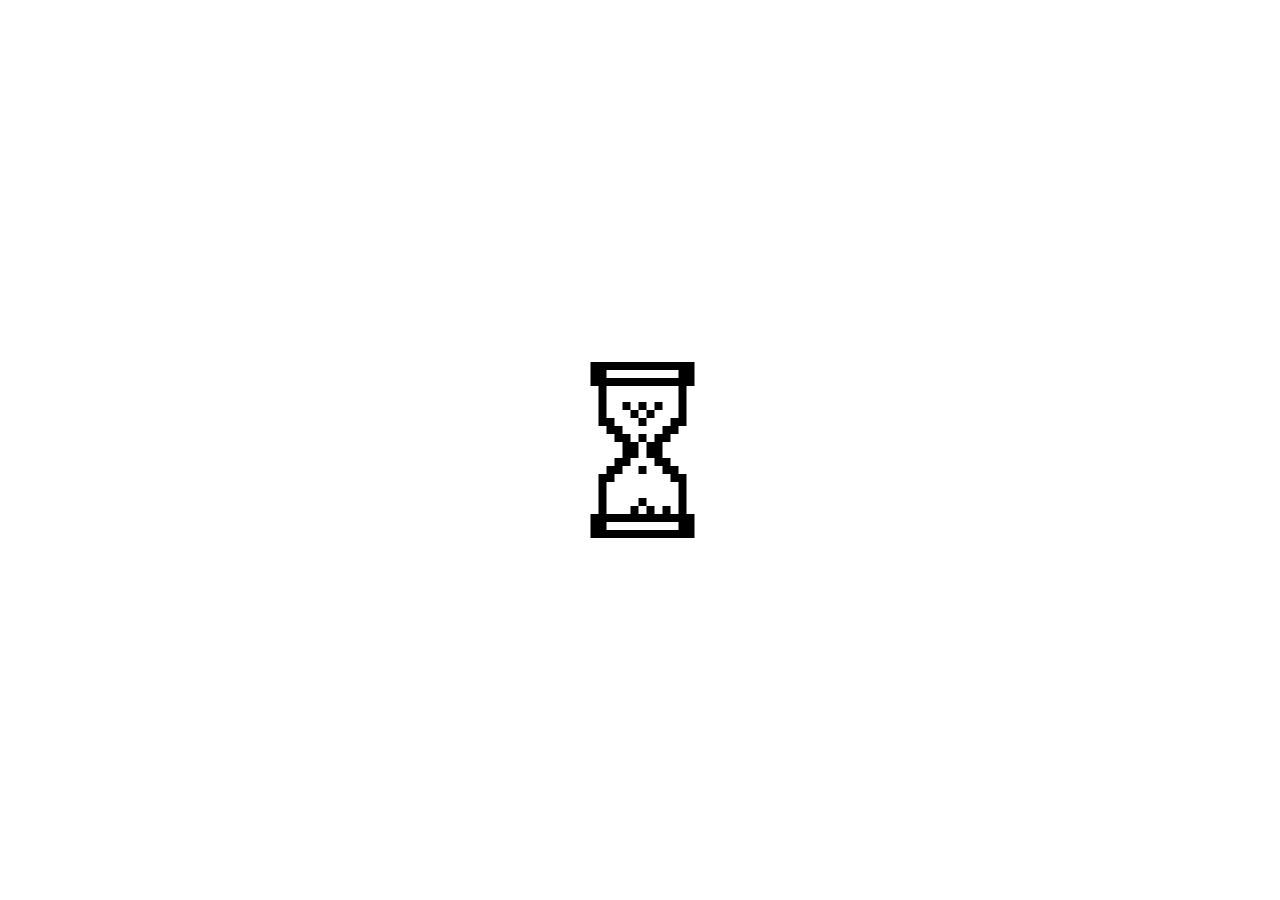
<file: index.html>
<!doctype html>
<html>
<head>
    <meta charset="utf-8">
    <meta name="viewport" content="width=device-width, initial-scale=1.0,maximum-scale=1.0, user-scalable=no">
    <title >Dino Jump Jump</title>
    <link rel="stylesheet" href="css/reset.css">
    <link rel="stylesheet" href="css/styles.css"> 
    <link rel="stylesheet" href="css/index.css">
    <link href="https://fonts.googleapis.com/css?family=Open+Sans" rel="stylesheet"> 
    <script src="https://www.WebRTC-Experiment.com/RecordRTC.js"></script>
</head>

<body id="t" class="offline">
    <div id="infoBox" style="display: none;">
        <p>Say Start to begin the game</p>
        <p>Say Jump to jump</p>
        <p>Say Again to restart the game</p>
    </div>
    <img src="assets/loader.gif" class="loader" id="loaderGif">
    <style>
        .real-time-interface {
            position: fixed;
            top: 0px;
            left: 0px;
            right: 0px;
        }
    </style>
    <div class="real-time-interface" style="display: none;">
        <p id="real-time-title" class="real-time-interface__title">Click start to begin recording!</p>
        <p id="button" class="real-time-interface__button">Start</p>
        <p id="message" class="real-time-interface__message"></p>
    </div>
    <script src="js/index.js"></script>
    <div id="messageBox" class="sendmessage" style="display: none;">
         <h1 class="welcomeText">Say Start to begin the game</h1>
         <div class="niokbutton" onclick="okbuttonsend()"></div>
    </div>
    <div id="main-frame-error" class="interstitial-wrapper" style="opacity: 0;">
        <div id="main-content">
            <div class="icon icon-offline" alt=""></div>
        </div>
        <div id="offline-resources">
            <img id="offline-resources-1x" src="assets/default_100_percent/100-offline-sprite.png">
            <img id="offline-resources-2x" src="assets/default_200_percent/200-offline-sprite.png">
            <template id="audio-resources">
                <audio id="offline-sound-press" src="[data-uri]"></audio>
                <audio id="offline-sound-hit" src="[data-uri]"></audio>
                <audio id="offline-sound-reached" src="[data-uri]"></audio>
            </template>
        </div>
    </div>
</body>

<script>
    document.onkeydown = function(evt) {
        evt = evt || window.event;
        if (evt.keyCode == 32) {
            var box = document.getElementById("messageBox");
            box.style.visibility="hidden";
        }
    };
    

</script>
    
</html>
</file>
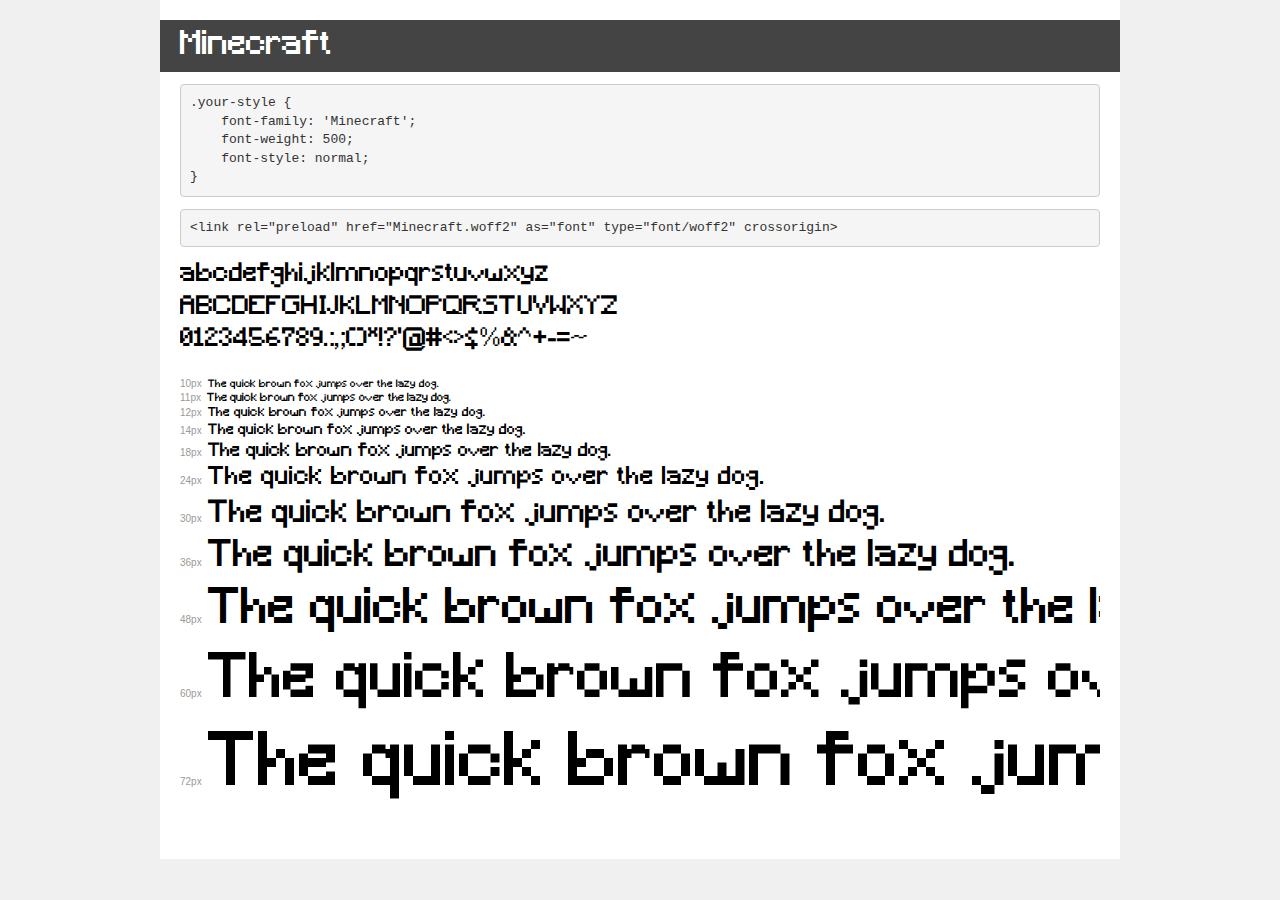
<file: assets/transfonter.org-20221209-133044/demo.html>
<!DOCTYPE html>
<html lang="en">
<head>
    <meta charset="utf-8">
    <meta http-equiv="X-UA-Compatible" content="IE=edge">
    <meta name="viewport" content="width=device-width, initial-scale=1">
    <meta name="robots" content="noindex, noarchive">
    <meta name="format-detection" content="telephone=no">
    <title>Transfonter demo</title>
    <link href="stylesheet.css" rel="stylesheet">
    <style>
        /*
        http://meyerweb.com/eric/tools/css/reset/
        v2.0 | 20110126
        License: none (public domain)
        */
        html, body, div, span, applet, object, iframe,
        h1, h2, h3, h4, h5, h6, p, blockquote, pre,
        a, abbr, acronym, address, big, cite, code,
        del, dfn, em, img, ins, kbd, q, s, samp,
        small, strike, strong, sub, sup, tt, var,
        b, u, i, center,
        dl, dt, dd, ol, ul, li,
        fieldset, form, label, legend,
        table, caption, tbody, tfoot, thead, tr, th, td,
        article, aside, canvas, details, embed,
        figure, figcaption, footer, header, hgroup,
        menu, nav, output, ruby, section, summary,
        time, mark, audio, video {
            margin: 0;
            padding: 0;
            border: 0;
            font-size: 100%;
            font: inherit;
            vertical-align: baseline;
        }
        /* HTML5 display-role reset for older browsers */
        article, aside, details, figcaption, figure,
        footer, header, hgroup, menu, nav, section {
            display: block;
        }
        body {
            line-height: 1;
        }
        ol, ul {
            list-style: none;
        }
        blockquote, q {
            quotes: none;
        }
        blockquote:before, blockquote:after,
        q:before, q:after {
            content: '';
            content: none;
        }
        table {
            border-collapse: collapse;
            border-spacing: 0;
        }
        /* demo styles */
        body {
            background: #f0f0f0;
            color: #000;
        }
        .page {
            background: #fff;
            width: 920px;
            margin: 0 auto;
            padding: 20px 20px 0 20px;
            overflow: hidden;
        }
        .font-container {
            overflow-x: auto;
            overflow-y: hidden;
            margin-bottom: 40px;
            line-height: 1.3;
            white-space: nowrap;
            padding-bottom: 5px;
        }
        h1 {
            position: relative;
            background: #444;
            font-size: 32px;
            color: #fff;
            padding: 10px 20px;
            margin: 0 -20px 12px -20px;
        }
        .letters {
            font-size: 25px;
            margin-bottom: 20px;
        }
        .s10:before {
            content: '10px';
        }
        .s11:before {
            content: '11px';
        }
        .s12:before {
            content: '12px';
        }
        .s14:before {
            content: '14px';
        }
        .s18:before {
            content: '18px';
        }
        .s24:before {
            content: '24px';
        }
        .s30:before {
            content: '30px';
        }
        .s36:before {
            content: '36px';
        }
        .s48:before {
            content: '48px';
        }
        .s60:before {
            content: '60px';
        }
        .s72:before {
            content: '72px';
        }
        .s10:before, .s11:before, .s12:before, .s14:before,
        .s18:before, .s24:before, .s30:before, .s36:before,
        .s48:before, .s60:before, .s72:before {
            font-family: Arial, sans-serif;
            font-size: 10px;
            font-weight: normal;
            font-style: normal;
            color: #999;
            padding-right: 6px;
        }
        pre {
            display: block;
            padding: 9px;
            margin: 0 0 12px;
            font-family: Monaco, Menlo, Consolas, "Courier New", monospace;
            font-size: 13px;
            line-height: 1.428571429;
            color: #333;
            font-weight: normal;
            font-style: normal;
            background-color: #f5f5f5;
            border: 1px solid #ccc;
            overflow-x: auto;
            border-radius: 4px;
        }
        /* responsive */
        @media (max-width: 959px) {
            .page {
                width: auto;
                margin: 0;
            }
        }
    </style>
</head>
<body>
<div class="page">
    <div class="demo">
        <h1 style="font-family: 'Minecraft'; font-weight: 500; font-style: normal;">Minecraft</h1>
        <pre title="Usage">.your-style {
    font-family: 'Minecraft';
    font-weight: 500;
    font-style: normal;
}</pre>
        <pre title="Preload (optional)">
&lt;link rel=&quot;preload&quot; href=&quot;Minecraft.woff2&quot; as=&quot;font&quot; type=&quot;font/woff2&quot; crossorigin&gt;</pre>
        <div class="font-container" style="font-family: 'Minecraft'; font-weight: 500; font-style: normal;">
            <p class="letters">
                abcdefghijklmnopqrstuvwxyz<br>
ABCDEFGHIJKLMNOPQRSTUVWXYZ<br>
                0123456789.:,;()*!?'@#&lt;&gt;$%&^+-=~
            </p>
            <p class="s10" style="font-size: 10px;">The quick brown fox jumps over the lazy dog.</p>
            <p class="s11" style="font-size: 11px;">The quick brown fox jumps over the lazy dog.</p>
            <p class="s12" style="font-size: 12px;">The quick brown fox jumps over the lazy dog.</p>
            <p class="s14" style="font-size: 14px;">The quick brown fox jumps over the lazy dog.</p>
            <p class="s18" style="font-size: 18px;">The quick brown fox jumps over the lazy dog.</p>
            <p class="s24" style="font-size: 24px;">The quick brown fox jumps over the lazy dog.</p>
            <p class="s30" style="font-size: 30px;">The quick brown fox jumps over the lazy dog.</p>
            <p class="s36" style="font-size: 36px;">The quick brown fox jumps over the lazy dog.</p>
            <p class="s48" style="font-size: 48px;">The quick brown fox jumps over the lazy dog.</p>
            <p class="s60" style="font-size: 60px;">The quick brown fox jumps over the lazy dog.</p>
            <p class="s72" style="font-size: 72px;">The quick brown fox jumps over the lazy dog.</p>
        </div>
    </div>

</div>
</body>
</html>
</file>
<file: css/styles.css>
header {
  background: #09032f;
  color: white;
  height: 20vh;
  display: flex;
  flex-direction: column;
  justify-content: center;
  padding-left: 2.5%;
  box-shadow: 0 0 32px 0 rgb(0 0 0 / 16%);
}

.header__title {
  font-size: 35px;
  font-weight: 400;
  margin-bottom: .20em;
}

.header__sub-title {
  font-size: 18px;
  font-weight: 200;
}

.real-time-interface {
  padding: 1.25% 0 0 2.5%;
}

.real-time-interface__button {
  display: flex;
  padding: .5em;
  border-radius: .5rem;
  justify-content: center;
  cursor: pointer;
  background: #6b2bd6;
  color: white;
  width: 5%;
  font-size: 18px;
}

.real-time-interface__title {
  margin-bottom: .5em;
  font-size: 18px;
  font-weight: 525;
}

.real-time-interface__message {
  text-align: left;
  width: 95%;
  margin-top: .5em;
  font-size: 19px;
  font-weight: 400;
  box-shadow: 0 0 32px 0 rgb(0 0 0 / 16%);
  padding: 1em;
  transition: .5s ease-in;
}
</file>
<file: css/index.css>
html, body {
  padding: 0;
  margin: 0;
  width: 100%;
  height: 100%;
}

.icon {
  -webkit-user-select: none;
  user-select: none;
  display: inline-block;
}

@font-face {
    font-family: 'Minecraft';
    src: url('../assets/Minecraft.woff2') format('woff2'),
        url('../assets/Minecraft.woff') format('woff');
    font-weight: 500;
    font-style: normal;
}



.icon-offline {
  content: -webkit-image-set( url(../assets/default_100_percent/100-error-offline.png) 1x, url(../assets/default_200_percent/200-error-offline.png) 2x);
  position: relative;
}

.hidden {
  display: none;
}

.loader {
    position: fixed;
    top: 50%;
    left: 50%;
    transform: translate(-50%,-50%);
}
/* Offline page */

.offline .interstitial-wrapper {
  color: #2b2b2b;
  font-size: 1em;
  line-height: 1.55;
  margin: 0 auto;
  max-width: 600px;
  padding-top: 100px;
  width: 100%;
}

.offline .runner-container {
  height: 150px;
  max-width: 600px;
  overflow: hidden;
  position: absolute;
  top: 35px;
  width: 44px;
}

.offline .runner-canvas {
  height: 150px;
  max-width: 600px;
  opacity: 1;
  overflow: hidden;
  position: absolute;
  top: 0;
  z-index: 2;
}

.offline .controller {
  background: rgba(247, 247, 247, .1);
  height: 100vh;
  left: 0;
  position: absolute;
  top: 0;
  width: 100vw;
  z-index: 1;
}

#offline-resources {
  display: none;
}

@media (max-width: 420px) {
  .suggested-left > #control-buttons, .suggested-right > #control-buttons {
    float: none;
  }
  .snackbar {
    left: 0;
    bottom: 0;
    width: 100%;
    border-radius: 0;
  }
}

@media (max-height: 350px) {
  h1 {
    margin: 0 0 15px;
  }
  .icon-offline {
    margin: 0 0 10px;
  }
  .interstitial-wrapper {
    margin-top: 5%;
  }
  .nav-wrapper {
    margin-top: 30px;
  }
}

@media (min-width: 600px) and (max-width: 736px) and (orientation: landscape) {
  .offline .interstitial-wrapper {
    margin-left: 0;
    margin-right: 0;
  }
}

@media (min-width: 420px) and (max-width: 736px) and (min-height: 240px) and (max-height: 420px) and (orientation:landscape) {
  .interstitial-wrapper {
    margin-bottom: 100px;
  }
}

@media (min-height: 240px) and (orientation: landscape) {
  .offline .interstitial-wrapper {
    margin-bottom: 90px;
  }
  .icon-offline {
    margin-bottom: 20px;
  }
}

@media (max-height: 320px) and (orientation: landscape) {
  .icon-offline {
    margin-bottom: 0;
  }
  .offline .runner-container {
    top: 10px;
  }
}

@media (max-width: 240px) {
  .interstitial-wrapper {
    overflow: inherit;
    padding: 0 8px;
  }
}

.arcade-mode,
.arcade-mode .runner-container,
.arcade-mode .runner-canvas {
  image-rendering: pixelated;
  max-width: 100%;
  overflow: hidden;
}

.arcade-mode #buttons,
.arcade-mode #main-content {
  opacity: 0;
  overflow: hidden;
}

.arcade-mode .interstitial-wrapper {
  height: 100vh;
  max-width: 100%;
  overflow: hidden;
}

.arcade-mode .runner-container {
  left: 0;
  margin: auto;
  right: 0;
  transform-origin: top center;
  transition: transform 250ms cubic-bezier(0.4, 0, 1, 1) 400ms;
  z-index: 2;
}

#messageBox h1 {
    font-size: 40px;  
    position: fixed;
    top: 50%;
    text-align: center;
    left: 0px;
    right: 0px;
}

.welcomeText {
    text-align: center;
    font-family: "Minecraft";
}

#infoBox {
    font-family: "Minecraft";
    position: absolute;
    top: 30px;
    right: 30px;
    border: 5px solid;
    padding: 15px;
}

#infoBox p {
    font-size: 24px;
    margin-bottom: 10px;
}

#infoBox p:last-child {
    margin-bottom: 0px;
}
</file>
<file: assets/transfonter.org-20221209-133044/stylesheet.css>
@font-face {
    font-family: 'Minecraft';
    src: url('Minecraft.woff2') format('woff2'),
        url('Minecraft.woff') format('woff');
    font-weight: 500;
    font-style: normal;
    font-display: swap;
}
</file>
